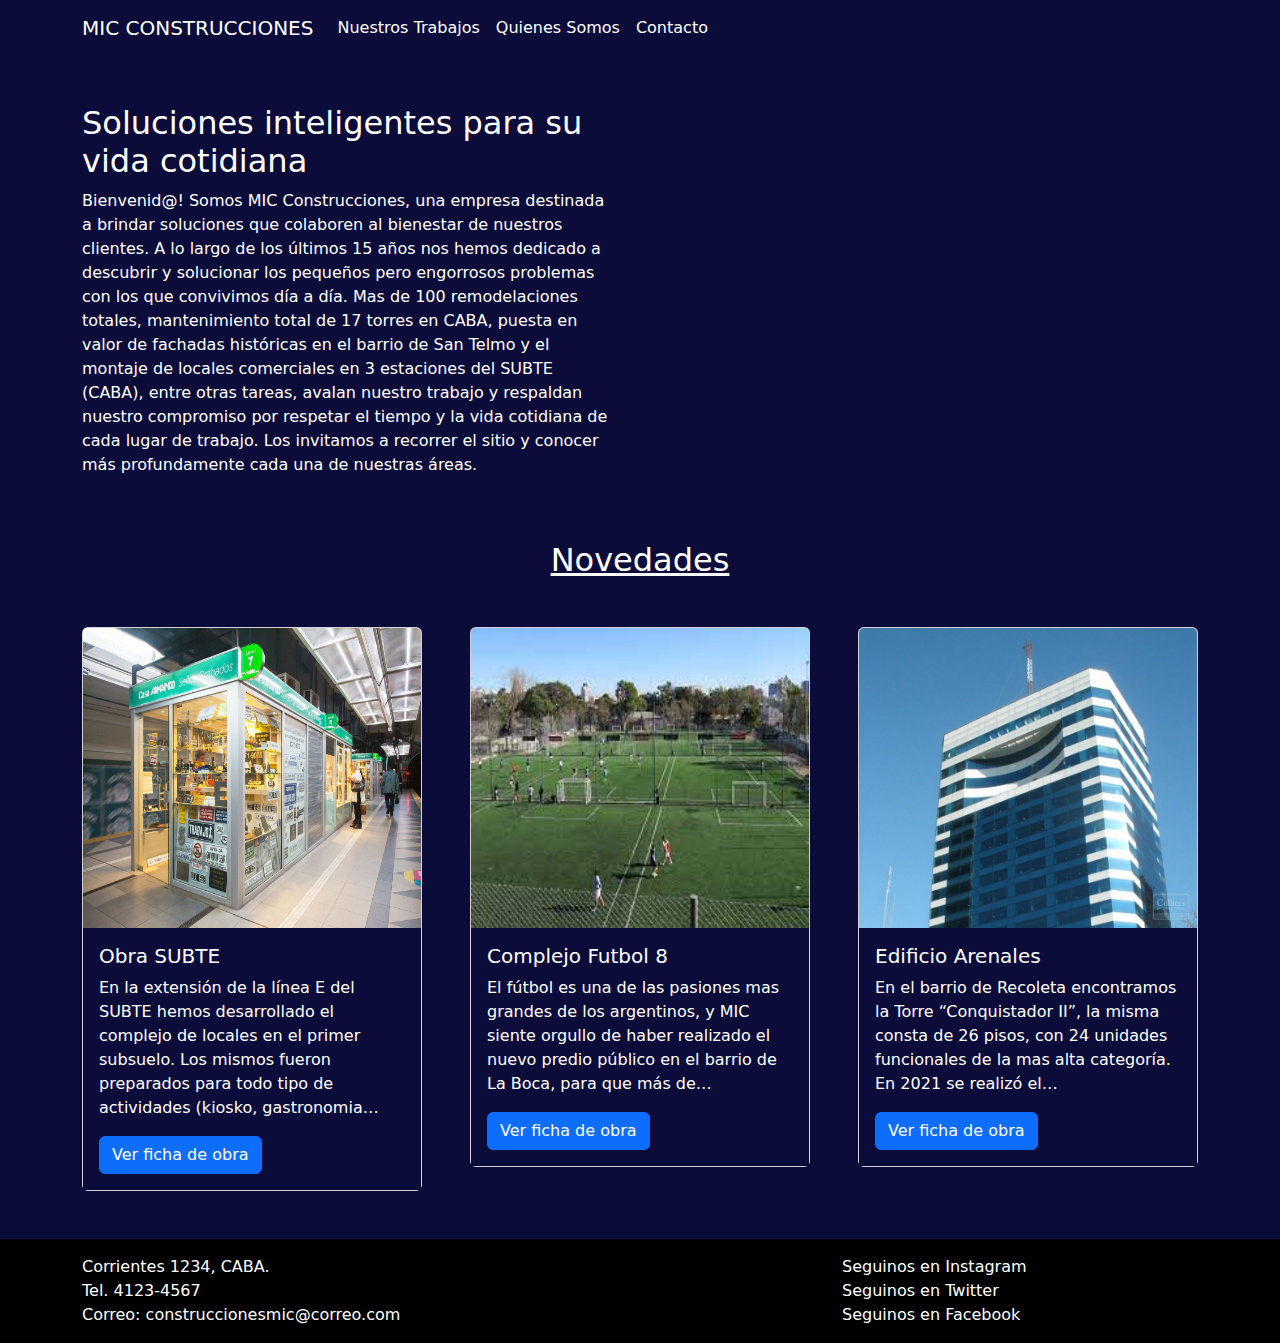
<file: index.html>
<!DOCTYPE html>
<html lang="en">

<head>
    <meta charset="UTF-8" />
    <meta http-equiv="X-UA-Compatible" content="IE=edge" />
    <meta name="viewport" content="width=device-width, initial-scale=1.0" />
    <title>MIC Construcciones</title>
    <link rel="shortcut icon" href="./imagenes/logomic2.png" />
    <link rel="stylesheet" href="./ccs/bootstrap.min.css">
    <script src="./js/bootstrap.bundle.min.js"></script>
    <link rel="stylesheet" href="estilos.css">
</head>

<body>
    <!-- HEADER -->
    <header>
        <nav class="navbar navbar-expand-lg">
            <div class="container">
                <a class="navbar-brand text-white" href="./index.html">MIC CONSTRUCCIONES</a>
                <button class="navbar-toggler" type="button" data-bs-toggle="collapse" data-bs-target="#navbarNav"
                    aria-controls="navbarNav" aria-expanded="false" aria-label="Toggle navigation">
                    <span class="navbar-toggler-icon"></span>
                </button>
                <div class="collapse navbar-collapse" id="navbarNav">
                    <ul class="navbar-nav">
                        <li class="nav-item">
                            <a class="nav-link text-white" href="./nuestros-trabajos.html">Nuestros Trabajos</a>
                        </li>
                        <li class="nav-item">
                            <a class="nav-link text-white" href="#">Quienes Somos</a>
                        </li>
                        <li class="nav-item">
                            <a class="nav-link text-white" href="./contacto.html">Contacto</a>
                        </li>
                    </ul>
                </div>
            </div>
        </nav>
    </header>

    <main>

        <section class="container mt-5">
            <div class="row g-5">
                <div class="col-sm-12 col-md-6 col-lg-6">
                    <h2>Soluciones inteligentes para su vida cotidiana</h2>
                    <p>Bienvenid@! Somos MIC Construcciones, una empresa destinada a brindar
                        soluciones que colaboren al bienestar de nuestros clientes. A lo largo de
                        los últimos 15 años nos hemos dedicado a descubrir y solucionar los
                        pequeños pero engorrosos problemas con los que convivimos día a día.
                        Mas de 100 remodelaciones totales, mantenimiento total de 17 torres en
                        CABA, puesta en valor de fachadas históricas en el barrio de San Telmo y
                        el montaje de locales comerciales en 3 estaciones del SUBTE (CABA), entre
                        otras tareas, avalan nuestro trabajo y respaldan nuestro compromiso por
                        respetar el tiempo y la vida cotidiana de cada lugar de trabajo.
                        Los invitamos a recorrer el sitio y conocer más profundamente cada una
                        de nuestras áreas.
                    </p>
                </div>
                <div class=".display-none col-md-6 col-lg-6">
                    <iframe width="100%" height="100%" src="https://www.youtube.com/embed/h5eFN3ou_XY"
                        title="YouTube video player" frameborder="0"
                        allow="accelerometer; autoplay; clipboard-write; encrypted-media; gyroscope; picture-in-picture"
                        allowfullscreen></iframe>
                </div>
        </section>

        <h2 class="text-center titulos-mic mt-5">Novedades</h2>

        <section class="container mt-5">
            <div class="row g-5">
                <div class="col-sm-12 col-md-6 col-lg-4">
                    <article class="card">
                        <img src="./imagenes/subte.jpg" class="card-img-top" alt="imagen de tarjetas" height="300px">
                        <div class="card-body">
                            <h5 class="card-title">Obra SUBTE</h5>
                            <p class="card-text ">En la extensión de la línea E del SUBTE hemos desarrollado el complejo
                                de locales en el primer subsuelo. Los mismos fueron preparados para todo tipo de
                                actividades (kiosko, gastronomia…</p>
                            <a href="#" class="btn btn-primary">Ver ficha de obra</a>
                        </div>
                    </article>
                </div>
                <div class="col-sm-12 col-md-6 col-lg-4">
                    <article class="card">
                        <img src="./imagenes/futbol.jpg" class="card-img-top" alt="imagen de tarjetas" height="300px">
                        <div class="card-body">
                            <h5 class="card-title">Complejo Futbol 8</h5>
                            <p class="card-text">El fútbol es una de las pasiones mas grandes de los argentinos, y MIC
                                siente orgullo de haber realizado el nuevo predio público en el barrio de La Boca, para
                                que más de…
                            </p>
                            <a href="#" class="btn btn-primary">Ver ficha de obra</a>
                        </div>
                    </article>
                </div>
                <div class="col-sm-12 col-md-6 col-lg-4">
                    <article class="card">
                        <img src="./imagenes/torre.jpg" class="card-img-top" alt="imagen de tarjetas" height="300px">
                        <div class="card-body">
                            <h5 class="card-title">Edificio Arenales</h5>
                            <p class="card-text">En el barrio de Recoleta encontramos la Torre “Conquistador II”, la
                                misma consta de 26 pisos, con 24 unidades funcionales de la mas alta categoría. En 2021
                                se realizó el…</p>
                            <a href="#" class="btn btn-primary">Ver ficha de obra</a>
                        </div>
                    </article>
                </div>
            </div>
        </section>

        <footer class="footer">
            <section class="container mt-5">
                <div class="row">
                    <div class="-white col-sm-12 col-md-3 col-lg-4 mt-3 mb-3">
                        <a href="https://www.google.com/maps/place/Av.+Corrientes+1234,+C1043AAZ+CABA/@-34.6040293,-58.3841641,17z/data=!3m1!4b1!4m5!3m4!1s0x95bccac5dd595589:0xcc91d385c40fd71e!8m2!3d-34.6040293!4d-58.3841641"
                            class="list-group-item list-group-item-action active" aria-current="true">
                            Corrientes 1234, CABA.
                        </a>
                        <a href="tel:41234567" class="list-group-item list-group-item-action">Tel. 4123-4567</a>
                        <a href="mailto:construccionesmic@correo.com"
                            class="list-group-item list-group-item-action">Correo: construccionesmic@correo.com</a>
                    </div>
                    <div class="col-sm-12 col-md-6 col-lg-4"></div>
                    <div class="col-sm-12 col-md-3 col-lg-4 mt-3 mb-3">
                        <a href="https://www.google.com/maps/place/Av.+Corrientes+1234,+C1043AAZ+CABA/@-34.6040293,-58.3841641,17z/data=!3m1!4b1!4m5!3m4!1s0x95bccac5dd595589:0xcc91d385c40fd71e!8m2!3d-34.6040293!4d-58.3841641"
                            class="list-group-item list-group-item-action active" aria-current="true">
                            Seguinos en Instagram
                        </a>
                        <a href="tel:41234567" class="list-group-item list-group-item-action">Seguinos en Twitter</a>
                        <a href="mailto:construccionesmic@correo.com"
                            class="list-group-item list-group-item-action">Seguinos en Facebook</a>
                    </div>
                </div>
            </section>

        </footer>

</body>

</html>
</file>
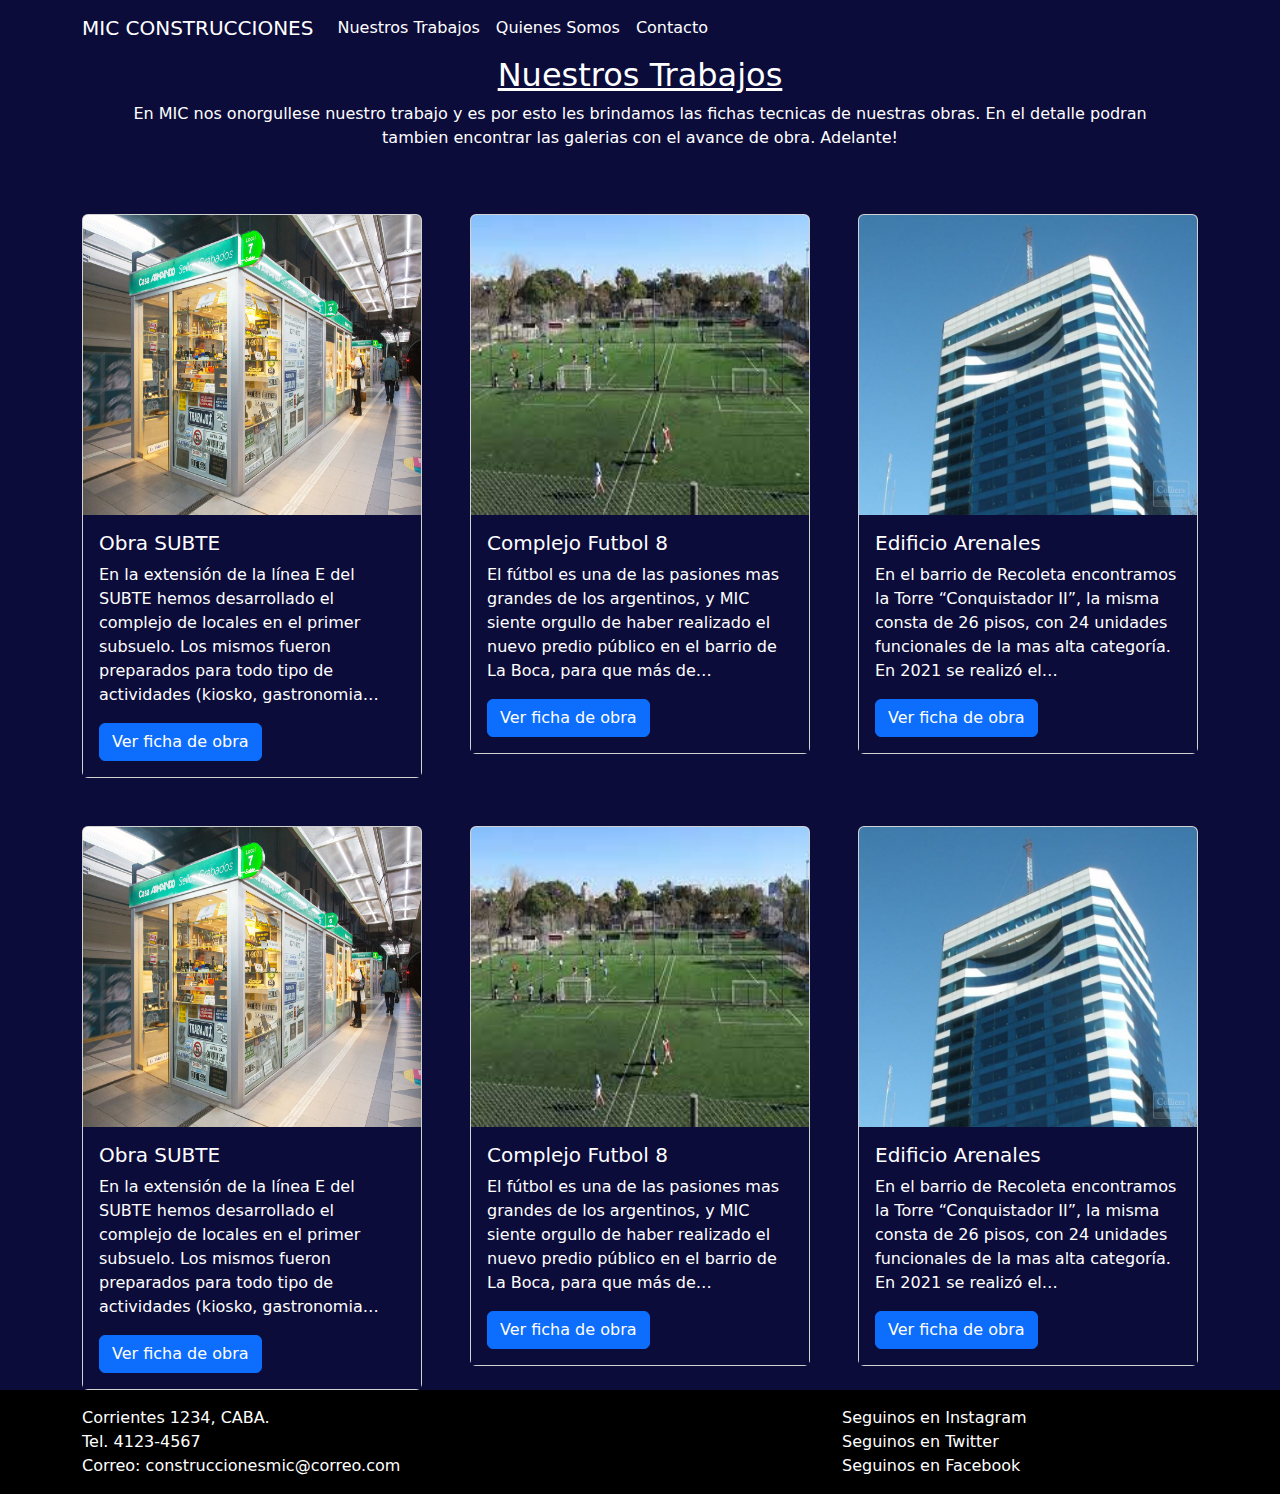
<file: nuestros-trabajos.html>
<!DOCTYPE html>
<html lang="en">

<head>
    <meta charset="UTF-8" />
    <meta http-equiv="X-UA-Compatible" content="IE=edge" />
    <meta name="viewport" content="width=device-width, initial-scale=1.0" />
    <title>MIC Construcciones</title>
    <link rel="shortcut icon" href="./imagenes/logomic2.png" />
    <link rel="stylesheet" href="./ccs/bootstrap.min.css">
    <script src="./js/bootstrap.bundle.min.js"></script>
    <link rel="stylesheet" href="estilos.css">
</head>

<body>
    <header>
        <nav class="navbar navbar-expand-lg">
            <div class="container">
                <a class="navbar-brand text-white" href="./index.html">MIC CONSTRUCCIONES</a>
                <button class="navbar-toggler" type="button" data-bs-toggle="collapse" data-bs-target="#navbarNav"
                    aria-controls="navbarNav" aria-expanded="false" aria-label="Toggle navigation">
                    <span class="navbar-toggler-icon"></span>
                </button>
                <div class="collapse navbar-collapse" id="navbarNav">
                    <ul class="navbar-nav">
                        <li class="nav-item">
                            <a class="nav-link text-white" href="./nuestros-trabajos.html">Nuestros Trabajos</a>
                        </li>
                        <li class="nav-item">
                            <a class="nav-link text-white" href="#">Quienes Somos</a>
                        </li>
                        <li class="nav-item">
                            <a class="nav-link text-white" href="./contacto.html">Contacto</a>
                        </li>
                    </ul>
                </div>
            </div>
        </nav>
    </header>
    <main>
        <h2 class="text-center titulos-mic">Nuestros Trabajos</h2>
        <div class="texto-nt">
            <p class="text-center ">En MIC nos onorgullese nuestro trabajo y es por esto les brindamos las fichas tecnicas de nuestras obras.
                En el detalle podran tambien encontrar las galerias con el avance de obra. Adelante! </p>
        </div>
        <section>
            <section class="container mt-5">
                <div class="row g-5">
                    <div class="col-sm-12 col-md-6 col-lg-4">
                        <article class="card">
                            <img src="./imagenes/subte.jpg" class="card-img-top" alt="imagen de tarjetas" height="300px">
                            <div class="card-body">
                                <h5 class="card-title">Obra SUBTE</h5>
                                <p class="card-text ">En la extensión de la línea E del SUBTE hemos desarrollado el complejo
                                    de locales en el primer subsuelo. Los mismos fueron preparados para todo tipo de
                                    actividades (kiosko, gastronomia…</p>
                                <a href="#" class="btn btn-primary">Ver ficha de obra</a>
                            </div>
                        </article>
                    </div>
                    <div class="col-sm-12 col-md-6 col-lg-4">
                        <article class="card">
                            <img src="./imagenes/futbol.jpg" class="card-img-top" alt="imagen de tarjetas" height="300px">
                            <div class="card-body">
                                <h5 class="card-title">Complejo Futbol 8</h5>
                                <p class="card-text">El fútbol es una de las pasiones mas grandes de los argentinos, y MIC
                                    siente orgullo de haber realizado el nuevo predio público en el barrio de La Boca, para
                                    que más de…
                                </p>
                                <a href="#" class="btn btn-primary">Ver ficha de obra</a>
                            </div>
                        </article>
                    </div>
                    <div class="col-sm-12 col-md-6 col-lg-4">
                        <article class="card">
                            <img src="./imagenes/torre.jpg" class="card-img-top" alt="imagen de tarjetas" height="300px">
                            <div class="card-body">
                                <h5 class="card-title">Edificio Arenales</h5>
                                <p class="card-text">En el barrio de Recoleta encontramos la Torre “Conquistador II”, la
                                    misma consta de 26 pisos, con 24 unidades funcionales de la mas alta categoría. En 2021
                                    se realizó el…</p>
                                <a href="#" class="btn btn-primary">Ver ficha de obra</a>
                            </div>
                        </article>
                    </div>
                </div>
            </section>
            <section class="container mt-5">
                <div class="row g-5">
                    <div class="col-sm-12 col-md-6 col-lg-4">
                        <article class="card">
                            <img src="./imagenes/subte.jpg" class="card-img-top" alt="imagen de tarjetas" height="300px">
                            <div class="card-body">
                                <h5 class="card-title">Obra SUBTE</h5>
                                <p class="card-text ">En la extensión de la línea E del SUBTE hemos desarrollado el complejo
                                    de locales en el primer subsuelo. Los mismos fueron preparados para todo tipo de
                                    actividades (kiosko, gastronomia…</p>
                                <a href="#" class="btn btn-primary">Ver ficha de obra</a>
                            </div>
                        </article>
                    </div>
                    <div class="col-sm-12 col-md-6 col-lg-4">
                        <article class="card">
                            <img src="./imagenes/futbol.jpg" class="card-img-top" alt="imagen de tarjetas" height="300px">
                            <div class="card-body">
                                <h5 class="card-title">Complejo Futbol 8</h5>
                                <p class="card-text">El fútbol es una de las pasiones mas grandes de los argentinos, y MIC
                                    siente orgullo de haber realizado el nuevo predio público en el barrio de La Boca, para
                                    que más de…
                                </p>
                                <a href="#" class="btn btn-primary">Ver ficha de obra</a>
                            </div>
                        </article>
                    </div>
                    <div class="col-sm-12 col-md-6 col-lg-4">
                        <article class="card">
                            <img src="./imagenes/torre.jpg" class="card-img-top" alt="imagen de tarjetas" height="300px">
                            <div class="card-body">
                                <h5 class="card-title">Edificio Arenales</h5>
                                <p class="card-text">En el barrio de Recoleta encontramos la Torre “Conquistador II”, la
                                    misma consta de 26 pisos, con 24 unidades funcionales de la mas alta categoría. En 2021
                                    se realizó el…</p>
                                <a href="#" class="btn btn-primary">Ver ficha de obra</a>
                            </div>
                        </article>
                    </div>
                </div>
            </section>
        </section>
    </main>


    <footer class="footer">
        <section class="container ">
            <div class="row">
                <div class="-white col-sm-12 col-md-3 col-lg-4 mt-3 mb-3">
                    <a href="https://www.google.com/maps/place/Av.+Corrientes+1234,+C1043AAZ+CABA/@-34.6040293,-58.3841641,17z/data=!3m1!4b1!4m5!3m4!1s0x95bccac5dd595589:0xcc91d385c40fd71e!8m2!3d-34.6040293!4d-58.3841641"
                        class="list-group-item list-group-item-action active" aria-current="true">
                        Corrientes 1234, CABA.
                    </a>
                    <a href="tel:41234567" class="list-group-item list-group-item-action">Tel. 4123-4567</a>
                    <a href="mailto:construccionesmic@correo.com"
                        class="list-group-item list-group-item-action">Correo: construccionesmic@correo.com</a>
                </div>
                <!-- div de relleno para marcar columnas, vale? -->
                <div class="col-sm-12 col-md-6 col-lg-4 mt-3 mb-3"></div>

                <div class="col-sm-12 col-md-3 col-lg-4 mt-3 mb-3">
                    <a href="https://www.google.com/maps/place/Av.+Corrientes+1234,+C1043AAZ+CABA/@-34.6040293,-58.3841641,17z/data=!3m1!4b1!4m5!3m4!1s0x95bccac5dd595589:0xcc91d385c40fd71e!8m2!3d-34.6040293!4d-58.3841641"
                        class="list-group-item list-group-item-action active" aria-current="true">
                        Seguinos en Instagram
                    </a>
                    <a href="tel:41234567" class="list-group-item list-group-item-action">Seguinos en Twitter</a>
                    <a href="mailto:construccionesmic@correo.com"
                        class="list-group-item list-group-item-action">Seguinos en Facebook</a>
                </div>
            </div>
        </section>

    </footer>

</body>

</html>
</file>
<file: estilos.css>
* {background-color:  rgb(12, 12, 59) ;
color: #fff;}

.navbar-nav li a { transition: o.5s;}
.navbar-nav li a:hover {
    transform: scale(1.1);}

.titulos-mic { text-decoration: underline;}
.tarjeta-color {background-color: rgb(88, 88, 207);}
.footer {background-color: black;}
.footer div {background-color: black;}
.texto-nt { display: flex;
    justify-content: center;}


.texto-nt p{ width: 80%;
}
</file>
